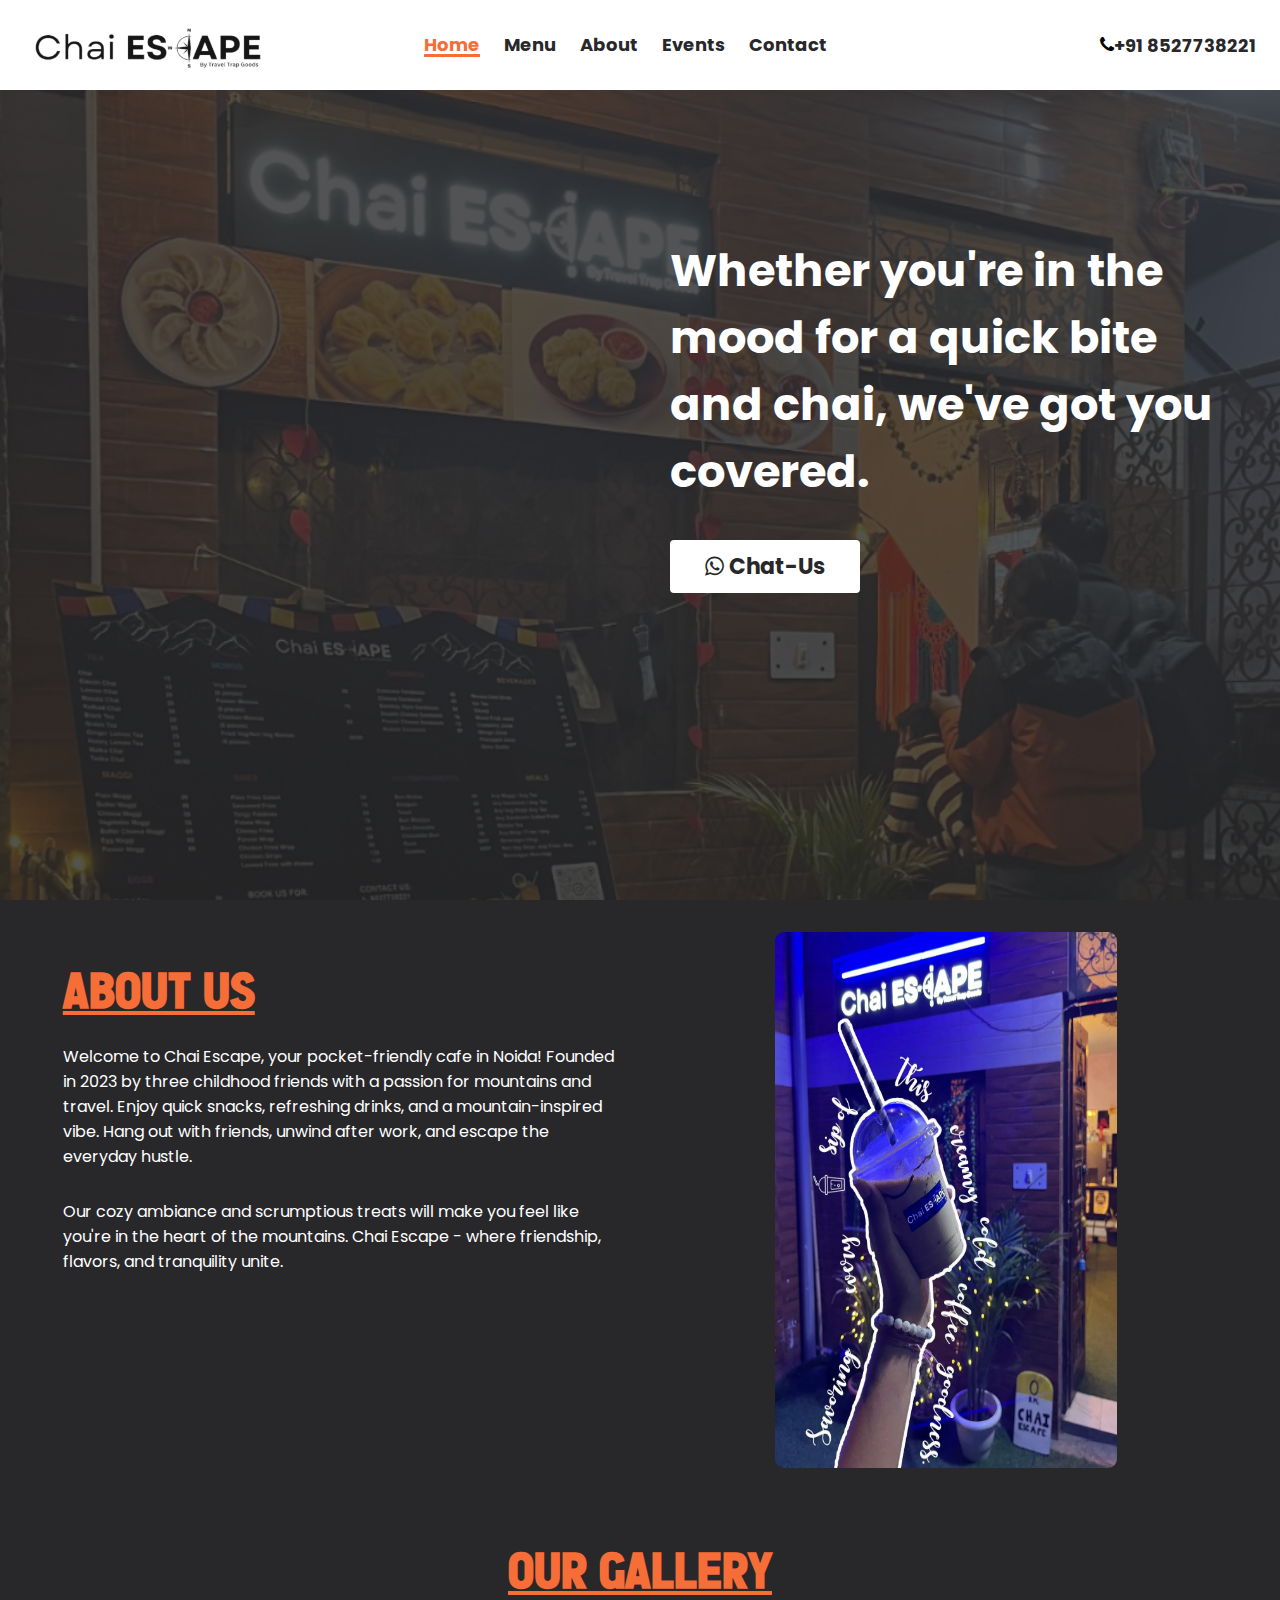
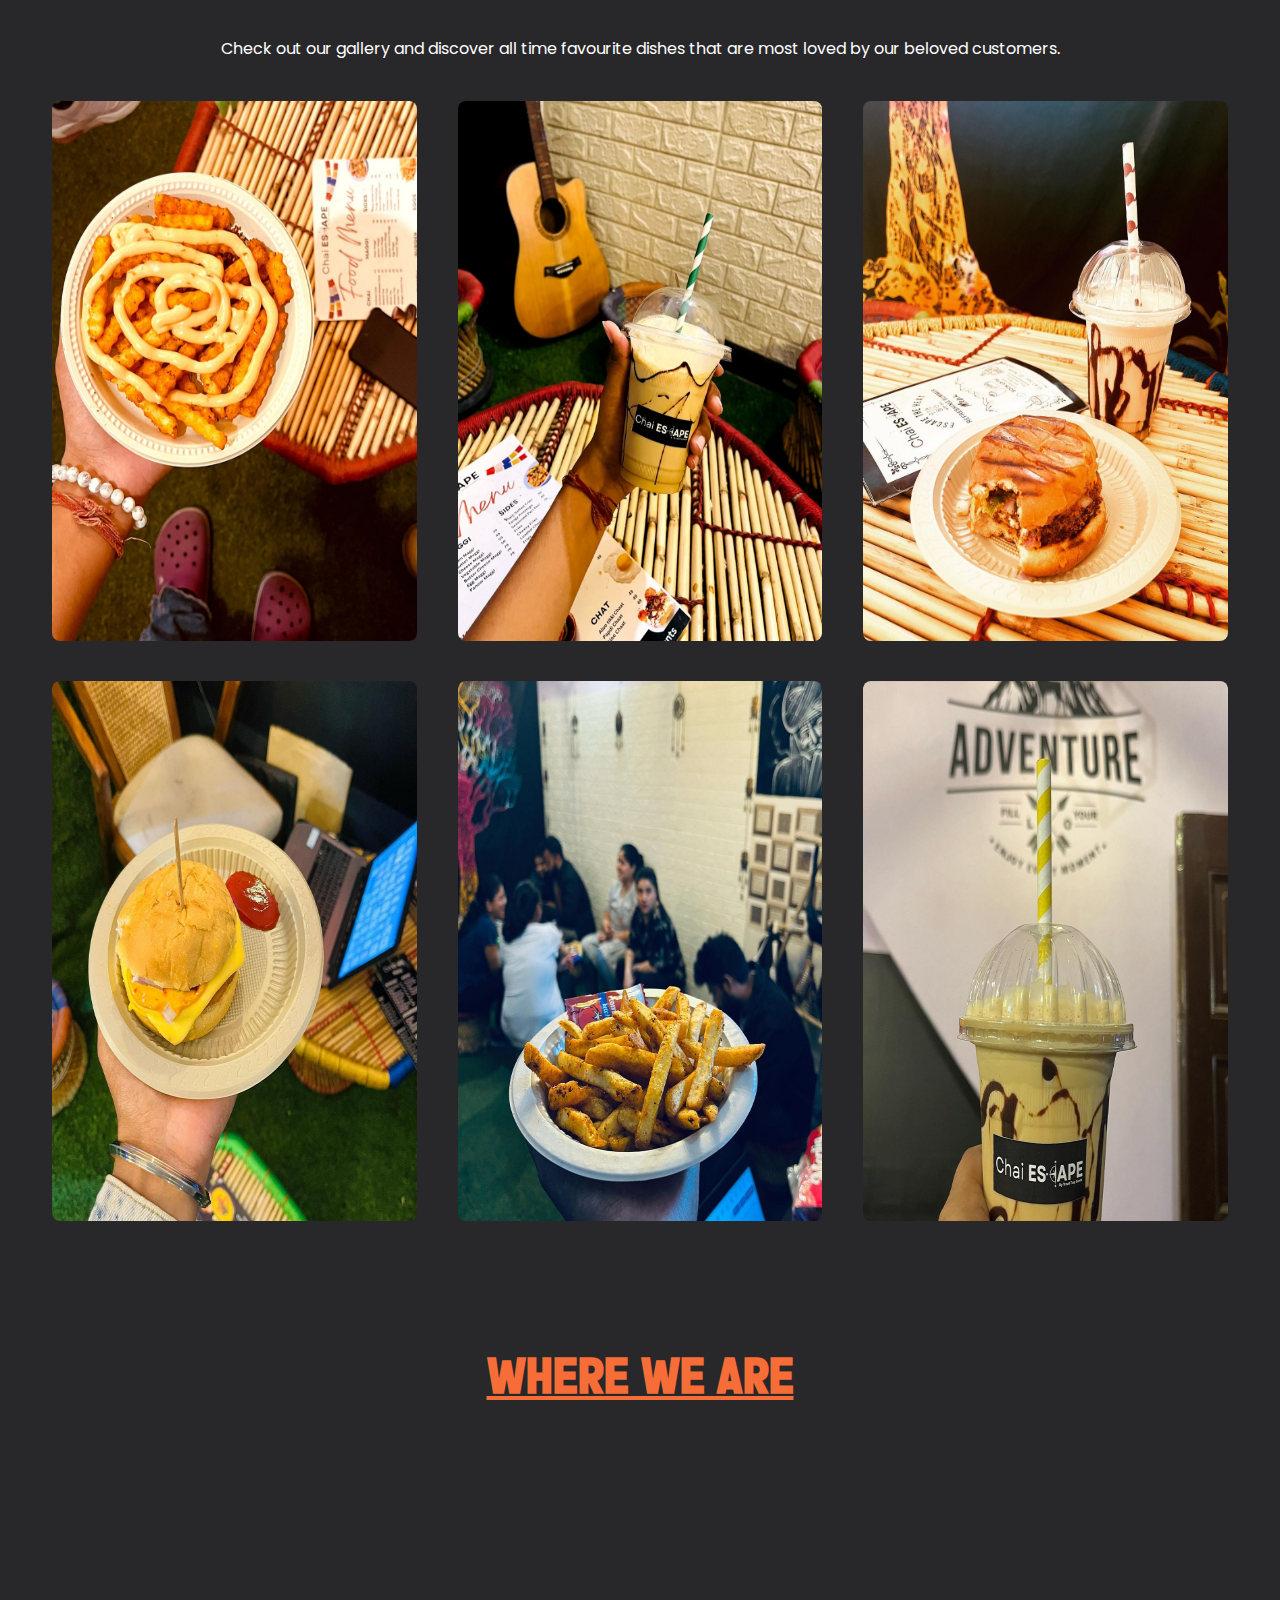
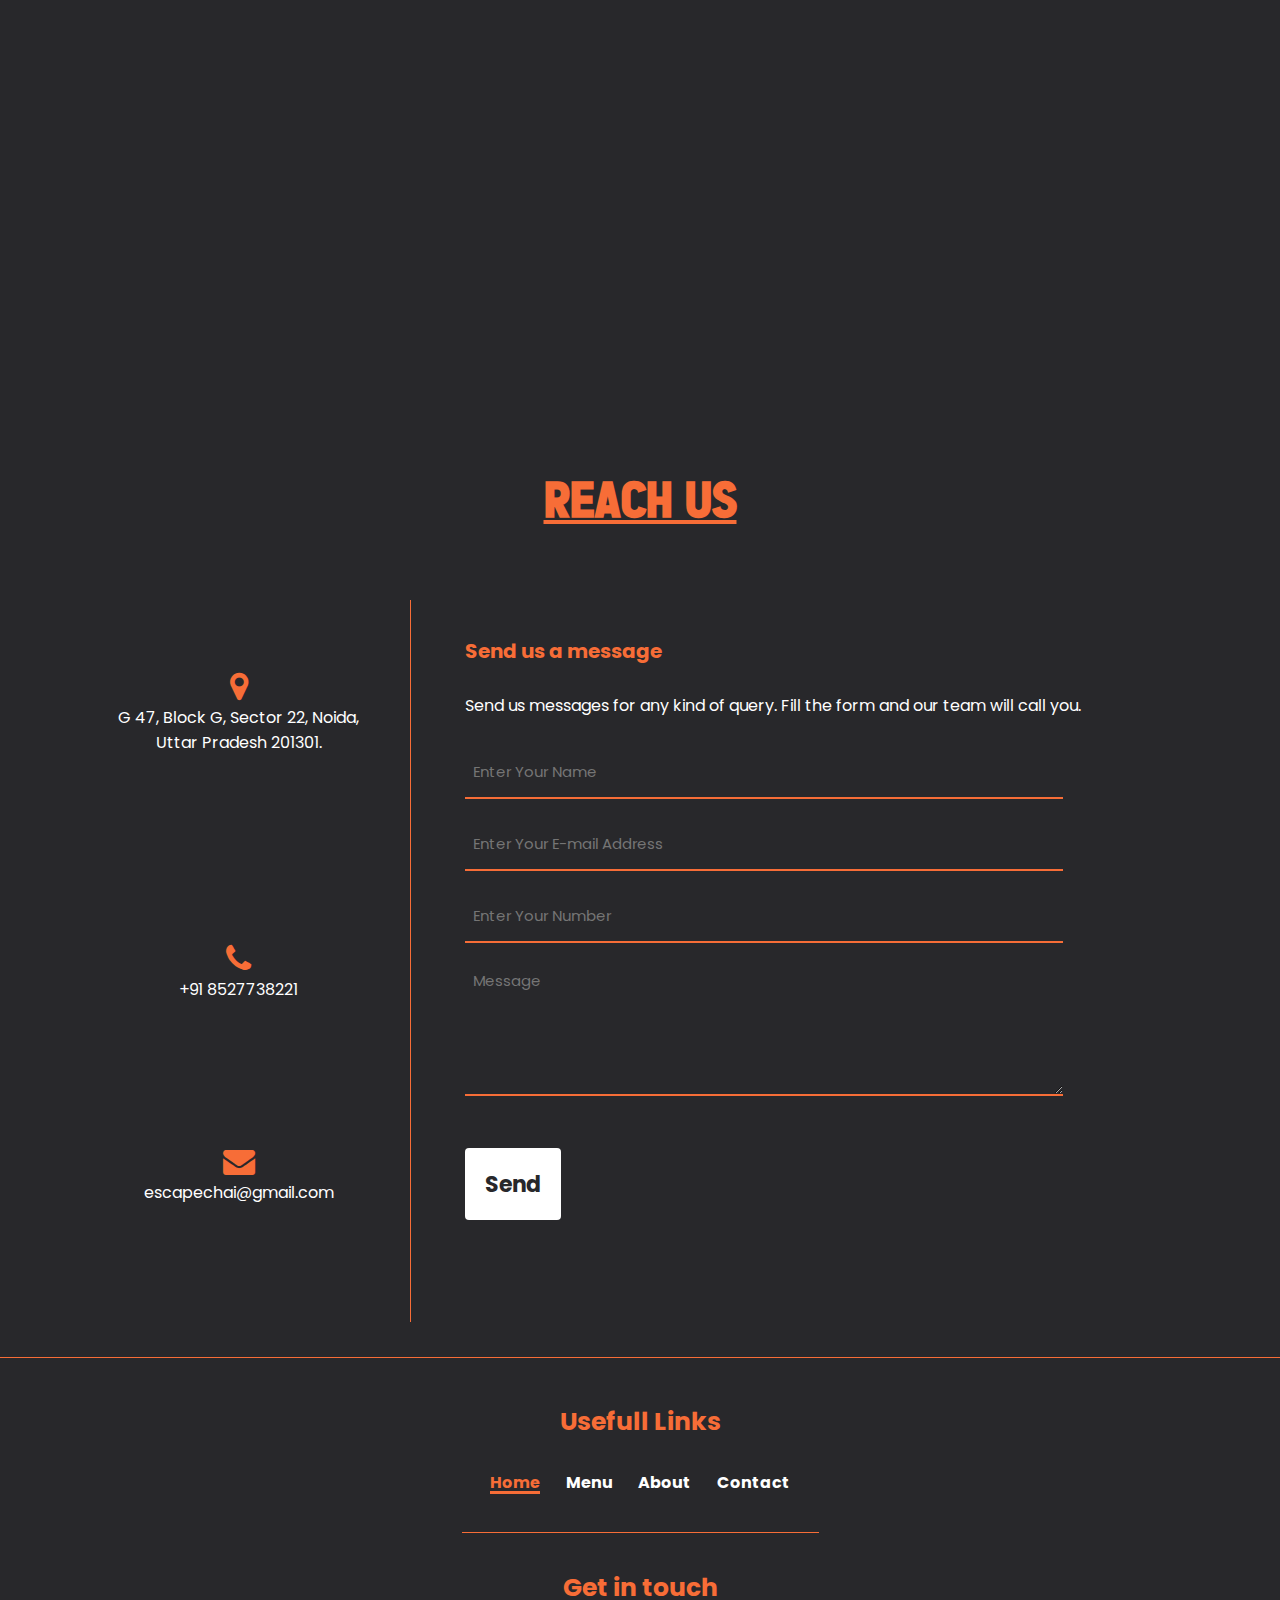
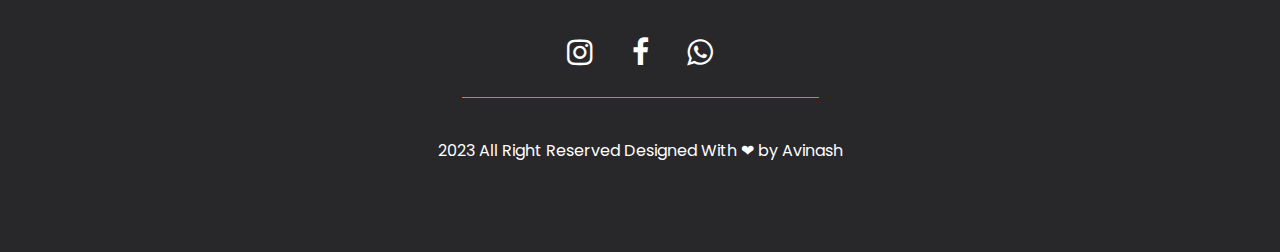
<file: index.html>
<!DOCTYPE html>
<html lang="en">

<head>
    <meta charset="UTF-8">
    <meta name="viewport" content="width=device-width, initial-scale=1.0">
    <title>Chai Escape</title>
    <!-- custom css -->
    <link rel="stylesheet" href="/assets/style.css">

    <!-- google fonts -->
    <link rel="preconnect" href="https://fonts.googleapis.com">
    <link rel="preconnect" href="https://fonts.gstatic.com" crossorigin>
    <link href="https://fonts.googleapis.com/css2?family=Poppins:wght@300&display=swap" rel="stylesheet">

    <!-- Font Awesome CDN -->
    <link rel="stylesheet" href="https://cdnjs.cloudflare.com/ajax/libs/font-awesome/4.7.0/css/font-awesome.min.css">

    <!-- bootstrap CDN -->
    <link rel="stylesheet" href="https://stackpath.bootstrapcdn.com/font-awesome/4.7.0/css/font-awesome.min.css">

</head>

<body>
    <!-- header -->
    <header>
        <nav>
            <input type="checkbox" name="" id="nav-btn">
            <div class="logo"><a href="#"><img src="/assets/images/logo.png" alt=""></a></div>

            <div id="topNav" class="navlinks">
                <ul>
                    <li><a href="index.html" id="active">Home</a></li>
                    <!-- <li><a href="franchise.html">Franchise</a></li> -->
                    <li><a href="/assets/pages/menu.html">Menu</a></li>
                    <li><a href="#about">About</a></li>
                    <li><a href="/assets/pages/events.html">Events</a></li>
                    <li><a href="#cnt">Contact</a></li>
                    <li id="nav-phn"><i class="fa fa-phone"></i><a href="tel:+918527738221">+91 8527738221</a></li>
                </ul>
            </div>

            <div class="phn">
                <i class="fa fa-phone"></i>
                <a href="tel:+918527738221">+91 8527738221</a>
            </div>

            <label for="nav-btn"><i id="icon" class="fa fa-bars"></i></label>

        </nav>

        <div class="hero-section">
            <div class="container">

                <h3>
                    Whether you're in the mood for a quick bite and chai, we've got you covered.
                </h3>


                <a href="http://wa.me/918527738221" class="wt" target="_blank"> <i class="fa fa-whatsapp"></i>
                    Chat-Us</a>


            </div>
        </div>

    </header>
    <!-- /header -->


    <!-- main -->
    <main>

        <!-- about-section -->
        <section id="about" class="about-section">


            <div class="about-left">
                <h1>
                    about us
                </h1>

                <p>Welcome to Chai Escape, your pocket-friendly cafe in Noida! Founded in 2023 by three childhood
                    friends with a passion for mountains and travel. Enjoy quick snacks, refreshing drinks, and a
                    mountain-inspired vibe. Hang out with friends, unwind after work, and escape the everyday hustle.
                </p>

                <p id="bottom-p">Our cozy ambiance and scrumptious treats will make you feel like you're in the heart of
                    the mountains. Chai Escape - where friendship, flavors, and tranquility unite. </p>

            </div>


            <div class="about-right">
                <div id="about-right-img">
                    <img src="/assets/images/about-img.jpg" alt="">
                </div>
            </div>


        </section>
        <!-- /about-section -->


        <!-- gallery section -->
        <section class="gallery-section">
            <h1>
                Our Gallery
            </h1>

            <div class="wrapper">
                <p>Check out our gallery and discover all time favourite dishes that are most loved by our beloved
                    customers.</p>

                <div class="row1 row">
                    <div class="row-img"><img src="/assets/images/gallery-1.jpg" alt=""></div>
                    <div class="row-img"><img src="/assets/images/gallery-2.jpg" alt=""></div>
                    <div class="row-img"><img src="/assets/images/gallery-3.jpg" alt=""></div>
                </div>

                <div class="row2 row">
                    <div class="row-img"><img src="/assets/images/gallery-4.jpg" alt=""></div>
                    <div class="row-img"><img src="/assets/images/gallery-5.jpg" alt=""></div>
                    <div class="row-img"><img src="/assets/images/gallery-6.jpg" alt=""></div>
                </div>
            </div>
        </section>
        <!-- /gallery section -->



        <!-- map section -->
        <section class="map-section">
            <h1>Where we are</h1>
            <iframe
                src="https://www.google.com/maps/embed?pb=!1m18!1m12!1m3!1d3503.0543667304937!2d77.34731177472145!3d28.5981457856428!2m3!1f0!2f0!3f0!3m2!1i1024!2i768!4f13.1!3m3!1m2!1s0x390ce599aac1f359%3A0xc69115711f7f0c10!2sChai%20Escape!5e0!3m2!1sen!2sin!4v1687758994745!5m2!1sen!2sin"
                style="border:0;" allowfullscreen="" loading="lazy"
                referrerpolicy="no-referrer-when-downgrade"></iframe>
        </section>
        <!-- /map section -->

        <!-- contact-section -->

        <section class="contact-section" id="cnt">


            <h1>Reach Us</h1>
            <div class="container">

                <div class="contact-left">
                    <div class="box">
                        <i class="fa fa-map-marker"></i> <br>
                        <p>G 47, Block G, Sector 22, Noida, Uttar Pradesh 201301.</p>

                    </div>

                    <div class="box">
                        <i class="fa fa-phone"></i> <br>
                        <p id="con-m">+91 8527738221</p>
                    </div>

                    <div class="box">
                        <i class="fa fa-envelope"></i> <br>
                        <p>escapechai@gmail.com</p>
                    </div>
                </div>
                <div id="contact" class="contact-right">
                    <h3>Send us a message</h3>
                    <p>Send us messages for any kind of query. Fill the form and our team will call you.</p>

                    <form >
                        <input type="text" placeholder="Enter Your Name" id="Name" class="clear-input">
                        <input type="email" placeholder="Enter Your E-mail Address" id="Email" class="clear-input">
                        <input type="number" placeholder="Enter Your Number" id="Number" class="clear-input">

                        <textarea name="" id="Message" placeholder="Message" class="clear-input"></textarea>

                        <div class="con-btn"><button class="wt" type="button" onclick="sendEmail()">Send</button></div>

                    </form>
                </div>

            </div>



        </section>

        <!-- /contact-section -->

    </main>
    <!-- /main -->

    <!-- footer -->
    <footer>
        <div class="footer-container">
            <h3>Usefull Links</h3>
            <div class="links">
                <ul>
                    <li><a href="#" id="active">Home</a></li>
                    <li><a href="/assets/pages/menu.html">Menu</a></li>
                    <!-- <li><a href="">Franchise</a></li> -->
                    <li><a href="#about">About</a></li>
                    <li><a href="#cnt">Contact</a></li>
                </ul>
            </div>

            <h3>Get in touch</h3>
            <div class="social-links">

                <ul>
                    <li><a href="https://instagram.com/chaiescape?igshid=MzRlODBiNWFlZA==" target="_blank"><i
                                class="fa fa-instagram"></i></a></li>
                    <li><a href="https://www.facebook.com/chaiescape?mibextid=ZbWKwL" target="_blank"><i class="fa fa-facebook"></i></a></li>
                    <li><a href="http://wa.me/918527738221" target="_blank"><i class="fa fa-whatsapp"></i></a></li>
                </ul>
            </div>


            <div class="copyright">
                <p>2023 All Right Reserved Designed With ❤ by Avinash</p>
            </div>

        </div>
        <div class="copyright">

        </div>
    </footer>
    <!-- /footer -->


    <script src="/assets/index.js"></script>

    <!-- script for email send -->
    <script src="https://smtpjs.com/v3/smtp.js"></script>
</body>

</html>
</file>
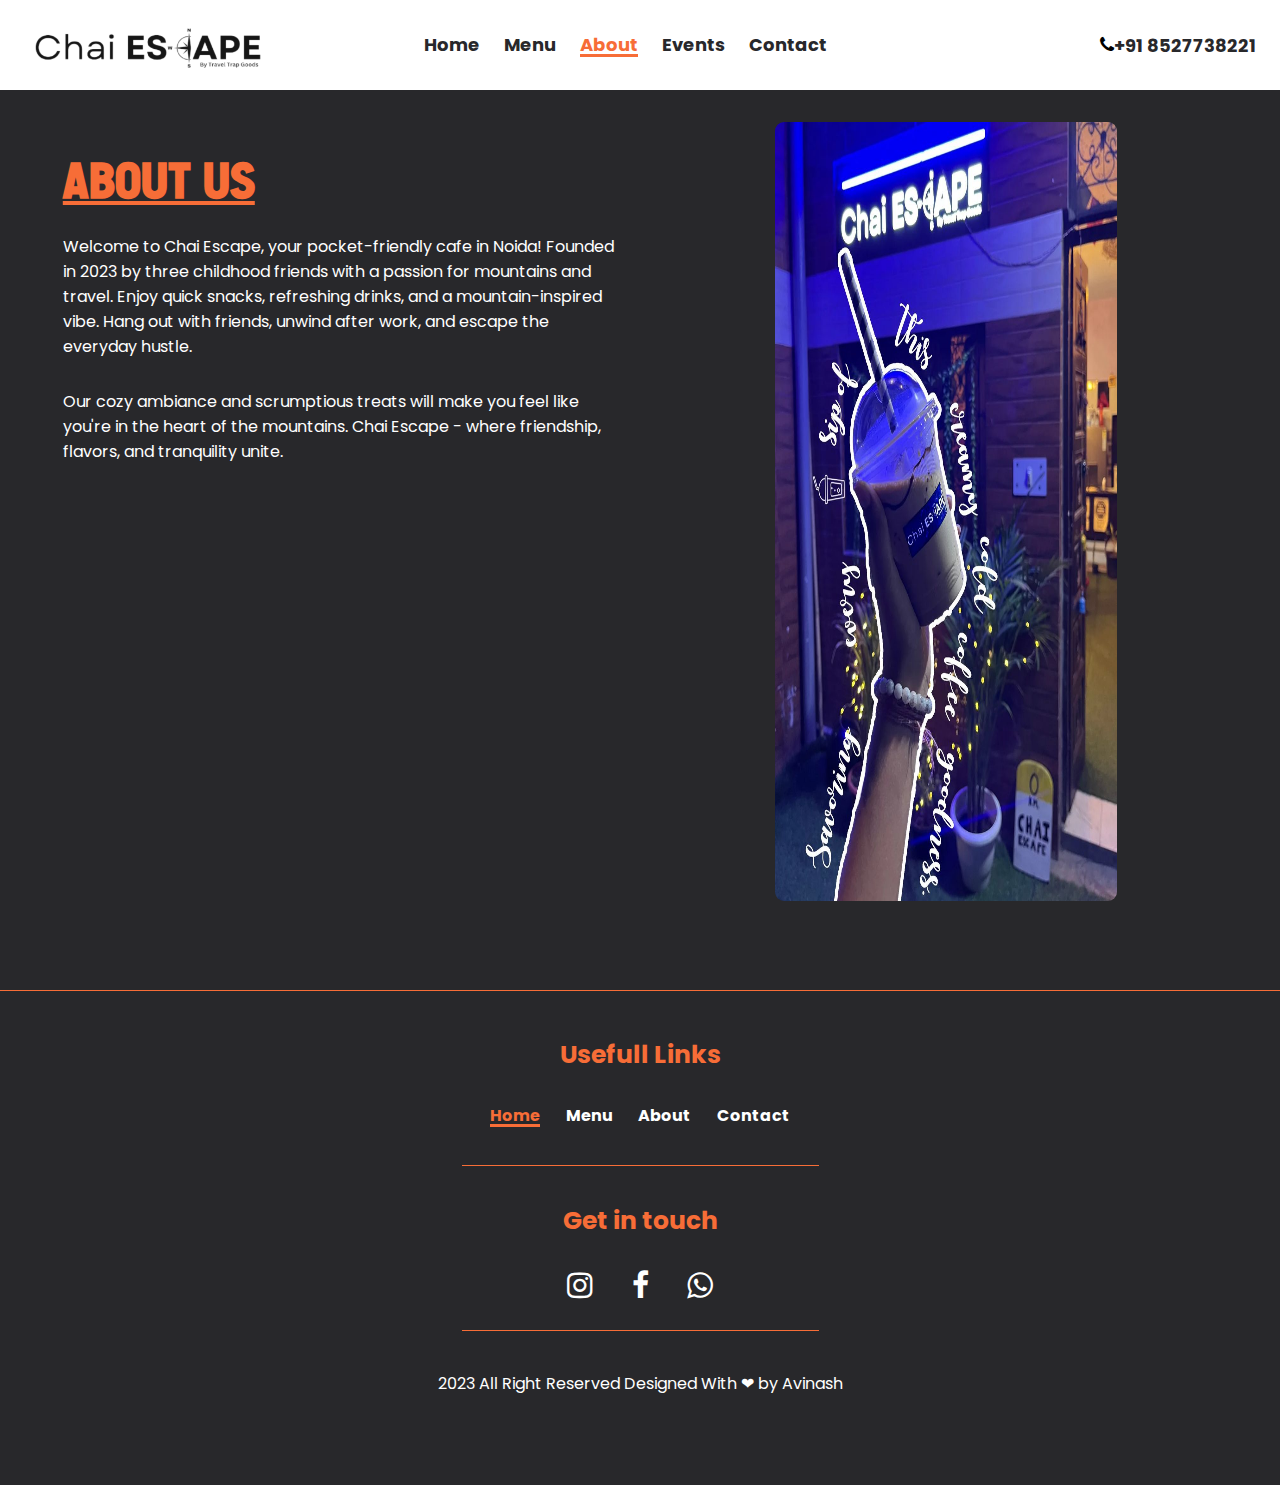
<file: assets/pages/about.html>
<!DOCTYPE html>
<html lang="en">

<head>
    <meta charset="UTF-8">
    <meta name="viewport" content="width=device-width, initial-scale=1.0">
    <title>About Us</title>

    <!-- custom css -->
    <link rel="stylesheet" href="/assets/style.css">

     <!-- google fonts -->
     <link rel="preconnect" href="https://fonts.googleapis.com">
     <link rel="preconnect" href="https://fonts.gstatic.com" crossorigin>
     <link href="https://fonts.googleapis.com/css2?family=Poppins:wght@300&display=swap" rel="stylesheet">
 
     <!-- Font Awesome CDN -->
     <link rel="stylesheet" href="https://cdnjs.cloudflare.com/ajax/libs/font-awesome/4.7.0/css/font-awesome.min.css">
</head>

<body>
    <!-- nav -->
    <nav>
        <input type="checkbox" name="" id="nav-btn">
        <div class="logo"><a href="#"><img src="/assets/images/logo.png" alt=""></a></div>

        <div id="topNav" class="navlinks">
            <ul>
                <li><a href="/index.html">Home</a></li>
                <li><a href="menu.html" >Menu</a></li>
                <!-- <li><a href="franchise.html">Franchise</a></li> -->
                <li><a href="about.html" id="active">About</a></li>
                <li><a href="events.html">Events</a></li>
                <li><a href="contact.html">Contact</a></li>
                <li id="nav-phn"><i class="fa fa-phone"></i><a href="tel:+918527738221">+91 8527738221</a></li>
            </ul>
        </div>

        <div class="phn">
            <i class="fa fa-phone"></i>
            <a href="tel:+918527738221">+91 8527738221</a>
        </div>

        <label for="nav-btn"><i id="icon" class="fa fa-bars"></i></label>

    </nav>
    <!-- /nav -->

    <main >
                <!-- about-section -->
                <section class="about-section" id="abt-section">


                    <div class="about-left">
                        <h1>
                            about us
                        </h1>
        
                        <p  >Welcome to Chai Escape, your pocket-friendly cafe in Noida! Founded in 2023 by three childhood
                            friends with a passion for mountains and travel. Enjoy quick snacks, refreshing drinks, and a
                            mountain-inspired vibe. Hang out with friends, unwind after work, and escape the everyday hustle.
                        </p>
        
                        <p id="bottom-p">Our cozy ambiance and scrumptious treats will make you feel like you're in the heart of
                            the mountains. Chai Escape - where friendship, flavors, and tranquility unite. </p>
        
                    </div>
        
        
                    <div class="about-right">
                        <div id="about-right-img">
                            <img src="/assets/images/about-img.jpg" alt="">
                        </div>
                    </div>
        
        
                </section>
                <!-- /about-section -->
    </main>


    <!-- footer -->
    <footer>
        <div class="footer-container">
            <h3>Usefull Links</h3>
            <div class="links">
                <ul>
                    <li><a href="/index.html" id="active">Home</a></li>
                    <li><a href="menu.html">Menu</a></li>
                    <!-- <li><a href="">Franchise</a></li> -->
                    <li><a href="about.html">About</a></li>
                    <li><a href="contact.html">Contact</a></li>
                </ul>
            </div>

            <h3>Get in touch</h3>
            <div class="social-links">

                <ul>
                    <li><a href="https://instagram.com/chaiescape?igshid=MzRlODBiNWFlZA==" target="_blank"><i class="fa fa-instagram"></i></a></li>
                    <li><a href="https://www.facebook.com/chaiescape?mibextid=ZbWKwL" target="_blank"><i class="fa fa-facebook"></i></a></li>
                    <li><a href="http://wa.me/918527738221" target="_blank"><i class="fa fa-whatsapp"></i></a></li>
                </ul>
            </div>


            <div class="copyright">
                <p>2023 All Right Reserved Designed With ❤ by Avinash</p>
            </div>

        </div>
        <div class="copyright">

        </div>
    </footer>
    <!-- /footer -->
</body>

</html>
</file>
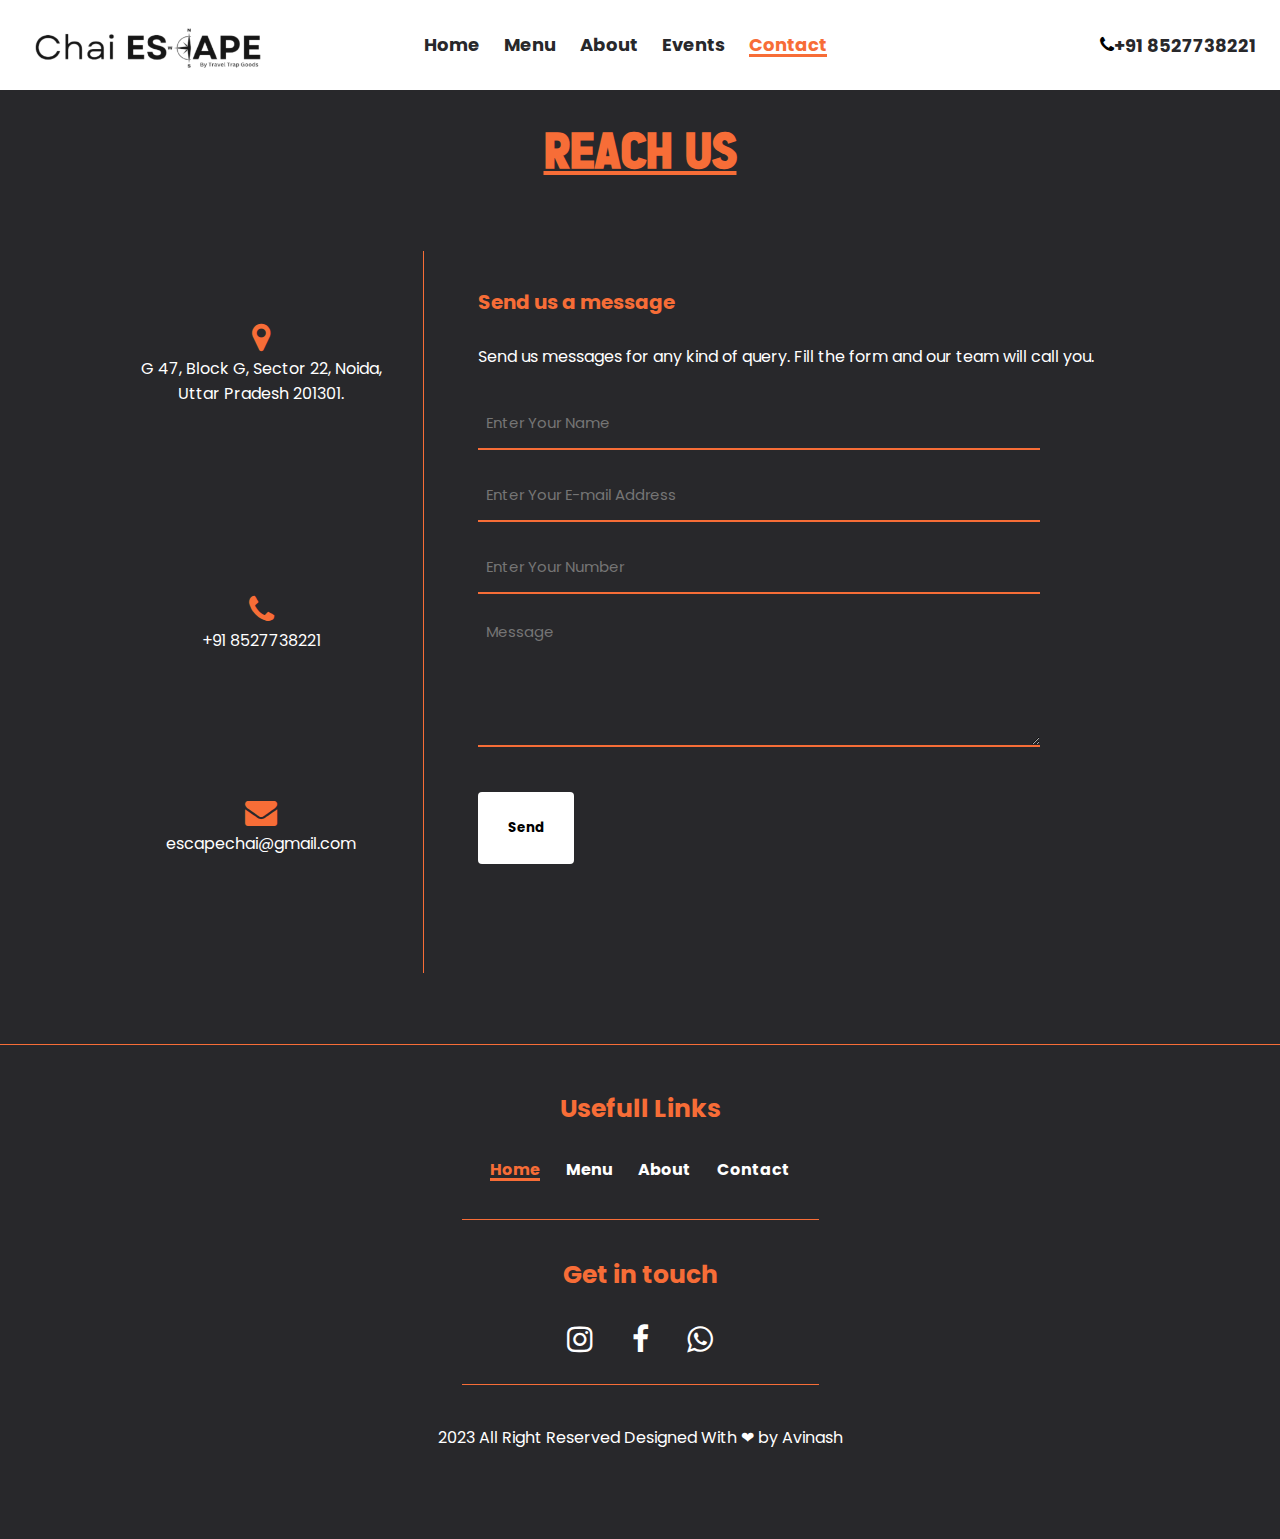
<file: assets/pages/contact.html>
<!DOCTYPE html>
<html lang="en">
    <head>
        <meta charset="UTF-8">
        <meta name="viewport" content="width=device-width, initial-scale=1.0">
        <title>Chai Escape</title>
        <!-- custom css -->
        <link rel="stylesheet" href="/assets/style.css">
    
        <!-- google fonts -->
        <link rel="preconnect" href="https://fonts.googleapis.com">
        <link rel="preconnect" href="https://fonts.gstatic.com" crossorigin>
        <link href="https://fonts.googleapis.com/css2?family=Poppins:wght@300&display=swap" rel="stylesheet">
    
        <!-- Font Awesome CDN -->
        <link rel="stylesheet" href="https://cdnjs.cloudflare.com/ajax/libs/font-awesome/4.7.0/css/font-awesome.min.css">
    
        <!-- bootstrap CDN -->
        <link rel="stylesheet" href="https://stackpath.bootstrapcdn.com/font-awesome/4.7.0/css/font-awesome.min.css">
    
    </head>
<body>
    
    <!-- nav -->
    <nav>
        <input type="checkbox" name="" id="nav-btn">
        <div class="logo"><a href="#"><img src="/assets/images/logo.png" alt=""></a></div>
        
        <div id="topNav" class="navlinks">
            <ul>
                <li><a href="/index.html">Home</a></li>
                <li><a href="" >Menu</a></li>
                <!-- <li><a href="franchise.html">Franchise</a></li> -->
                <li><a href="about.html">About</a></li>
                <li><a href="events.html">Events</a></li>
                <li><a href="contact.html" id="active">Contact</a></li>
                <li id="nav-phn"><i class="fa fa-phone"></i><a href="tel:+918527738221">+91 8527738221</a></li>
            </ul>
        </div>

        <div class="phn">
            <i class="fa fa-phone"></i>
            <a href="tel:+918527738221">+91 8527738221</a>
        </div>
        
        <label for="nav-btn"><i id="icon" class="fa fa-bars"></i></label>
        
    </nav>
    <!-- /nav -->
    
    <main id="con-main">
                <!-- contact-section -->

                <section class="contact-section" id="cnt">


                    <h1>Reach Us</h1>
                    <div class="container">
                                     
                        <div class="contact-left">
                            <div class="box">
                                <i class="fa fa-map-marker"></i> <br>
                                <p>G 47, Block G, Sector 22, Noida, Uttar Pradesh 201301.</p>
        
                            </div>
        
                            <div class="box">
                                <i class="fa fa-phone"></i> <br>
                                <p id="con-m">+91 8527738221</p>
                            </div>
        
                            <div class="box">
                                <i class="fa fa-envelope"></i> <br>
                                <p>escapechai@gmail.com</p>
                            </div>
                        </div>
                        <div class="contact-right">
                            <h3>Send us a message</h3>
                            <p>Send us messages for any kind of query. Fill the form and our team will call you.</p><input type="text" placeholder="Enter Your Name">
                            <input type="text" placeholder="Enter Your E-mail Address">
                            <input type="text" placeholder="Enter Your Number">
        
                            <textarea name="" id="" placeholder="Message"></textarea>
        
                            <button>Send</button>
                        </div>
        
                    </div>
        
        
        
                </section>
        
                <!-- /contact-section -->        
        
    </main>



        <!-- footer -->
        <footer>
            <div class="footer-container">
                <h3>Usefull Links</h3>
                <div class="links">
                    <ul>
                        <li><a href="/index.html" id="active">Home</a></li>
                        <li><a href="menu.html">Menu</a></li>
                        <!-- <li><a href="">Franchise</a></li> -->
                        <li><a href="about.html">About</a></li>
                        <li><a href="contact.html">Contact</a></li>
                    </ul>
                </div>
    
                <h3>Get in touch</h3>
                <div class="social-links">
                    
                    <ul>
                        <li><a href="https://instagram.com/chaiescape?igshid=MzRlODBiNWFlZA==" target="_blank"><i class="fa fa-instagram"></i></a></li>
                        <li><a href="https://www.facebook.com/chaiescape?mibextid=ZbWKwL" target="_blank"><i class="fa fa-facebook"></i></a></li>
                        <li><a href="http://wa.me/918527738221" target="_blank"><i class="fa fa-whatsapp"></i></a></li>
                    </ul>
                </div>
    
    
                <div class="copyright">
                    <p>2023 All Right Reserved Designed With ❤ by Avinash</p>
                </div>
    
            </div>
            <div class="copyright">
    
            </div>
        </footer>
        <!-- /footer -->
</body>
</html>
</file>
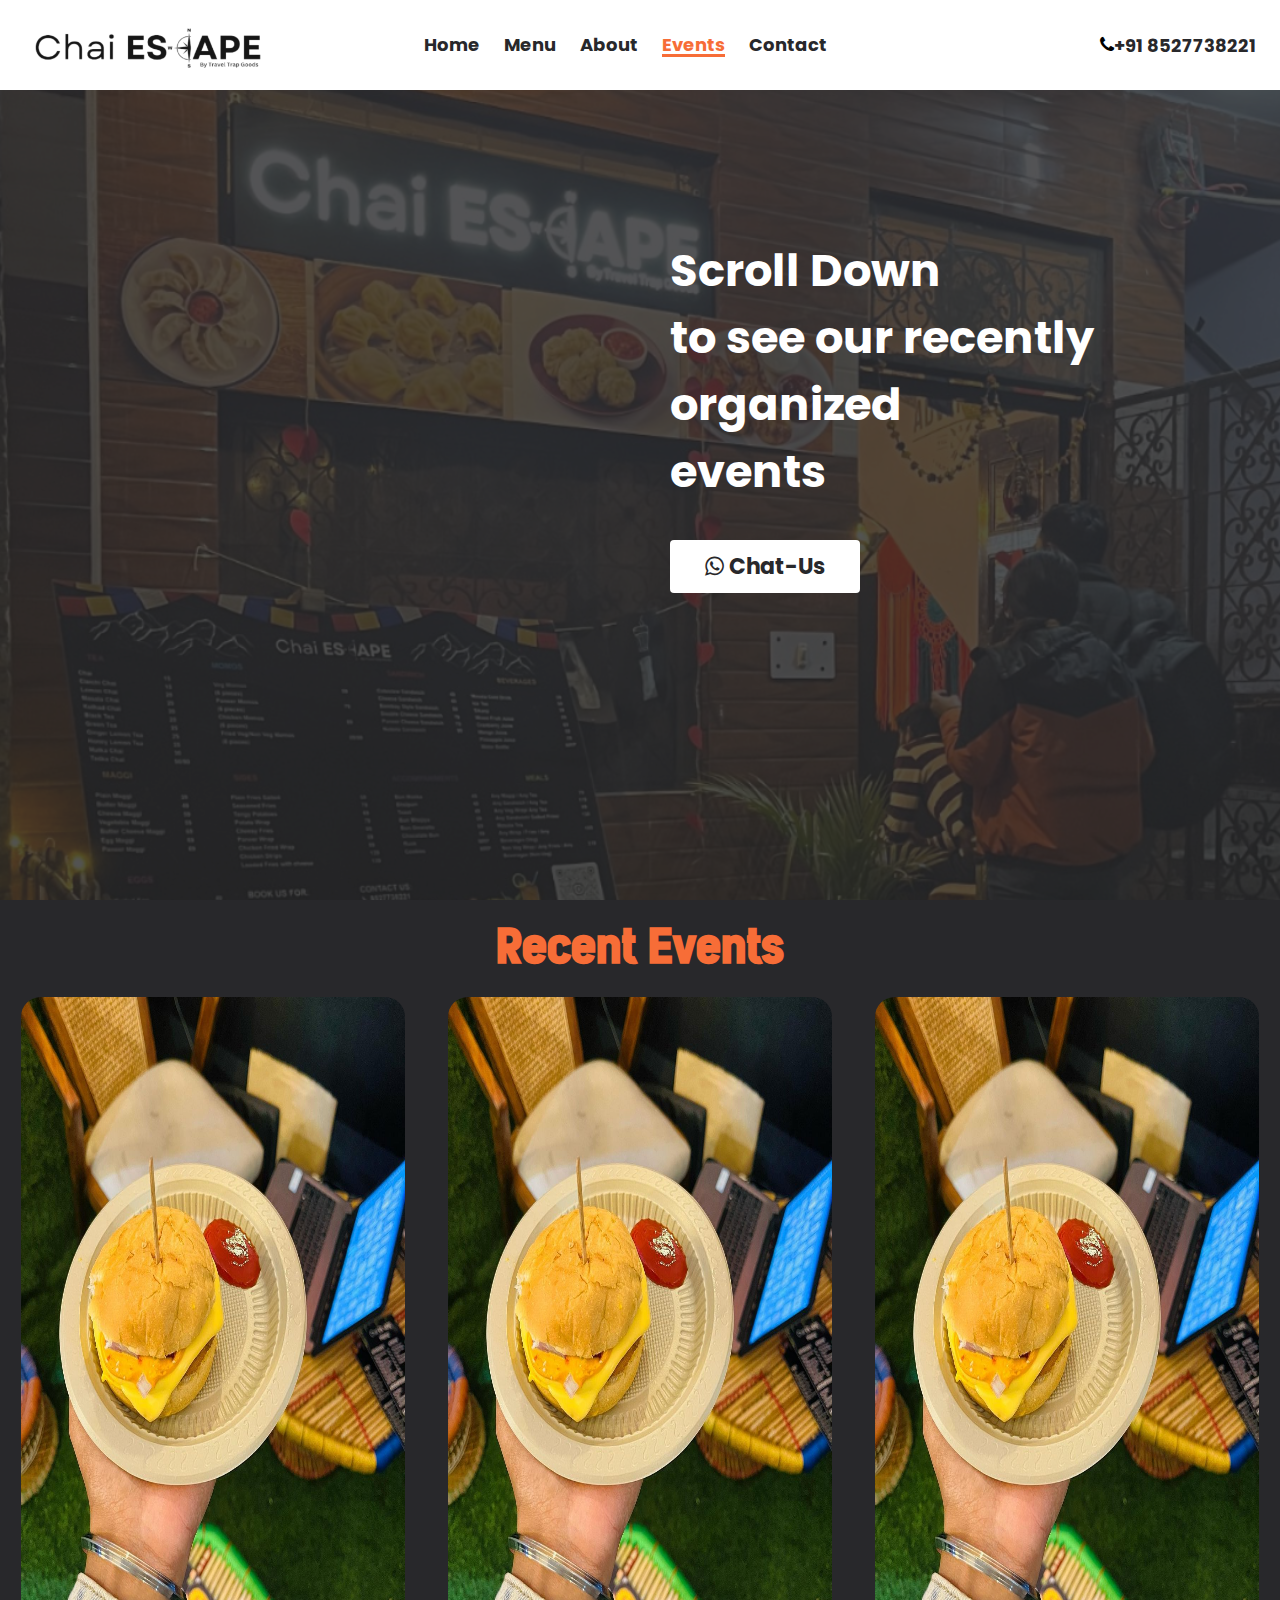
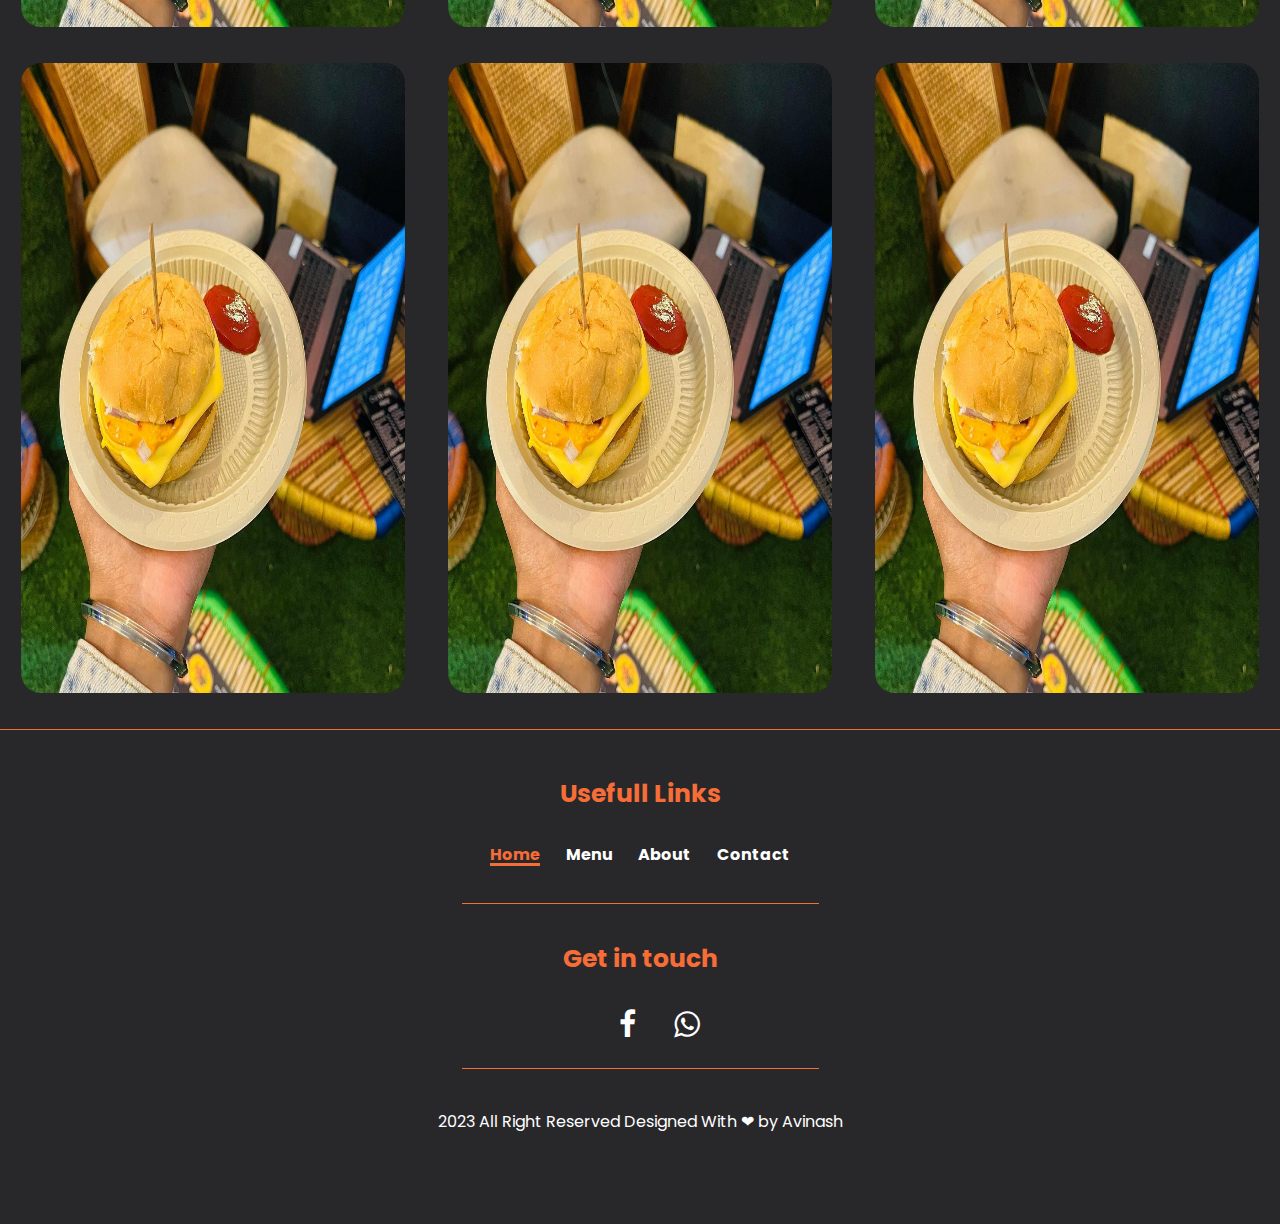
<file: assets/pages/events.html>
<!DOCTYPE html>
<html lang="en">
<head>
    <meta charset="UTF-8">
    <meta name="viewport" content="width=device-width, initial-scale=1.0">
    <title>Chai escape</title>

     <!-- custom css -->
     <link rel="stylesheet" href="/assets/style.css">

     <!-- google fonts -->
     <link rel="preconnect" href="https://fonts.googleapis.com">
     <link rel="preconnect" href="https://fonts.gstatic.com" crossorigin>
     <link href="https://fonts.googleapis.com/css2?family=Poppins:wght@300&display=swap" rel="stylesheet">
 
     <!-- Font Awesome CDN -->
     <link rel="stylesheet" href="https://cdnjs.cloudflare.com/ajax/libs/font-awesome/4.7.0/css/font-awesome.min.css">
 
     <!-- bootstrap CDN -->
     <link rel="stylesheet" href="https://stackpath.bootstrapcdn.com/font-awesome/4.7.0/css/font-awesome.min.css">
</head>
<body>
        <!-- header -->
        <header>
            <nav>
                <input type="checkbox" name="" id="nav-btn">
                <div class="logo"><a href="#"><img src="/assets/images/logo.png" alt=""></a></div>
    
                <div id="topNav" class="navlinks">
                    <ul>
                        <li><a href="/index.html" >Home</a></li>
                        <!-- <li><a href="franchise.html">Franchise</a></li> -->
                        <li><a href="menu.html">Menu</a></li>
                        <li><a href="about.html">About</a></li>
                        <li><a href="#" id="active">Events</a></li>
                        <li><a href="contact.html">Contact</a></li>
                        <li id="nav-phn"><i class="fa fa-phone"></i><a href="tel:+918527738221">+91 8527738221</a></li>
                    </ul>
                </div>
    
                <div class="phn">
                    <i class="fa fa-phone"></i>
                    <a href="tel:+918527738221">+91 8527738221</a>
                </div>
    
                <label for="nav-btn"><i id="icon" class="fa fa-bars"></i></label>
    
            </nav>
    
            <div class="hero-section">
                <div class="container">
    
                    <h3>
                        Scroll Down <br>to see our recently organized <br> events
                    </h3>
    
    
                    <a href="http://wa.me/918527738221" class="wt" target="_blank"> <i class="fa fa-whatsapp"></i>
                        Chat-Us</a>
    
    
                </div>
            </div>
    
        </header>
        <!-- /header -->

        <main>
            <h1 id="event-heading">Recent Events</h1>

            <div class="event-row">
                <div class="img-box"><img src="/assets/images/gallery-4.jpg" alt=""></div>
                <div class="img-box"><img src="/assets/images/gallery-4.jpg" alt=""></div>
                <div class="img-box"><img src="/assets/images/gallery-4.jpg" alt=""></div>
            </div>

            <div class="event-row">
                <div class="img-box"><img src="/assets/images/gallery-4.jpg" alt=""></div>
                <div class="img-box"><img src="/assets/images/gallery-4.jpg" alt=""></div>
                <div class="img-box"><img src="/assets/images/gallery-4.jpg" alt=""></div>
            </div>

        </main>



        <footer>
            <div class="footer-container">
                <h3>Usefull Links</h3>
                <div class="links">
                    <ul>
                        <li><a href="#" id="active">Home</a></li>
                        <li><a href="/assets/pages/menu.html">Menu</a></li>
                        <!-- <li><a href="">Franchise</a></li> -->
                        <li><a href="#about">About</a></li>
                        <li><a href="#cnt">Contact</a></li>
                    </ul>
                </div>
    
                <h3>Get in touch</h3>
                <div class="social-links">
    
                    <ul>
                        <li><a href="https://instagram.com/chaiescape?igshid=MzRlODBiNWFlZA==" target="_blank"><iclass="fa fa-instagram"></i></a></li>
                        <li><a href="https://www.facebook.com/chaiescape?mibextid=ZbWKwL" target="_blank"><i class="fa fa-facebook"></i></a></li>
                        <li><a href="http://wa.me/918527738221" target="_blank"><i class="fa fa-whatsapp"></i></a></li>
                    </ul>
                </div>
    
    
                <div class="copyright">
                    <p>2023 All Right Reserved Designed With ❤ by Avinash</p>
                </div>
    
            </div>
            <div class="copyright">
    
            </div>
        </footer>
</body>
</html>
</file>
<file: assets/style.css>
@font-face {
    font-family: diam;
    src: url(/assets/font/d_diam/dDiam.ttf);
}


* {
    margin: 0;
    padding: 0;
    box-sizing: border-box;
    font-family: 'poppins';


}

body,
html {
    height: 100%;
    width: 100%;
    background-color: var(--black);
    font-family: 'Poppins', sans-serif;
    scroll-behavior: smooth;
}


:root {
    --highlight-color: #f76d37;
    --white: #ffff;
    --black: #28282B;
}

.snt{
    width:7.5rem;
}


/* header */


header {
    height: 100vh;
    width: 100%;
}

/* nav */
#nav-btn {
    display: none;
}


nav {
    width: 100%;
    height: 10vh;
    padding: 20px;
    display: flex;
    justify-content: space-between;
    align-items: center;
    background-color: var(--white);
    position: relative;

}

nav .logo {
    width: 33%;
    height: 9vh;
    line-height: 9vh;
}

nav img {
    height: 9vh;
    width: 250px;
}

nav .navlinks {
    width: 33%;
    display: flex;
    justify-content: center;
    line-height: 9vh;
    transition: 0.5s ease;
    z-index: 99;

}

nav #nav-btn:checked~.navlinks {
    left: 0;
}


nav .navlinks ul {
    display: flex;
    list-style-type: none;
}

nav .navlinks li {
    padding-right: 24px;
}

nav a {
    text-decoration: none;
    font-family: 'Poppins', sans-serif;
    font-weight: bold;
    font-size: 18px;
    color: var(--black);
    position: relative
}



nav .navlinks ul li a::after {
    content: "";
    position: absolute;
    width: 0;
    height: 3px;
    background-color: var(--highlight-color);
    bottom: 0px;
    left: 0;

}


nav .navlinks ul li a:hover {
    color: var(--highlight-color);
    transition: 0.5s;

}


#nav-phn {
    display: none;
}

nav .navlinks ul li a:hover::after {
    width: 100%;
    transition: 0.7s;

}




.phn {
    width: 33%;
    display: flex;
    justify-content: end;
    line-height: 9vh;
}

.phn p {
    font-size: 16px;
    font-weight: bold;
    padding-left: 3px;
}

.phn i {
    font-size: 18px;
    display: flex;
    align-items: center;

}

nav #icon {
    font-size: 24px;
    color: var(--highlight-color);
    display: none;
}

#active {
    color: var(--highlight-color);
}


#active::after {
    width: 100%;
}


/* /nav */


.hero-section {
    height: 90vh;
    width: 100%;
    position: relative;
    display: flex;
    justify-content: end;



}

.hero-section::before {
    content: "";
    position: absolute;
    opacity: 0.2;
    background-image: url(/assets/images/hero-bg.png);
    background-attachment: fixed;
    background-size: cover;
    top: 0;
    bottom: 0;
    left: 0;
    right: 0;
}

.hero-section p {
    font-size: 20px;
    color: var(--white);
}

.container {
    height: 100%;
    width: 50%;
    z-index: 1;
    padding: 30px;

}

.container h3 {
    font-family: 'Poppins', sans-serif;
    font-size: 3.5vw;
    color: var(--white);
    margin-top: 13vh;
    margin-bottom: 5vh;
}

.wt{

    text-decoration: none;
    color: var(--black);
    border: 1px solid transparent;
    background-color: var(--white);
    font-size: 22px;
    font-weight: bold;
    font-family: 'poppins', sans-serif;
    padding: 10px 34px;
    border-radius: 4px;
    /* width: 8rem; */
    
}


.wt:hover {
    background-color: var(--highlight-color);
    transition: 0.7s;
    color: var(--white);
}

/* /header */


/* main */



/* about section */
.about-section {
    width: 100%;
    height: 70vh;
    display: flex;
    justify-content: space-around;
}

.about-left {
    height: 100%;
    width: 48%;
    /* border: 2px solid red; */
    padding: 70px 10px 10px 50px;
}

.about-left h1 {
    font-family: diam;
    font-size: 45px;
    font-weight: 900;
    margin-bottom: 25px;
    text-transform: uppercase;
    color: var(--highlight-color);
    text-decoration: underline;

}

.about-left p {
    margin-bottom: 30px;
    color: var(--white);

}

.about-left a {
    text-decoration: none;
    color: var(--black);
    border: 1px solid transparent;
    background-color: var(--white);
    font-size: 18px;
    font-weight: bold;
    font-family: 'poppins', sans-serif;
    padding: 10px 34px;
    border-radius: 4px;
    margin-top: 55px;

}

.about-left a:hover {
    background-color: var(--highlight-color);
    transition: 0.7s;
    color: var(--white);
}


.about-right {
    height: 100%;
    width: 48%;
    padding: 30px 0 0 120px;
    /* border: 2px solid red; */


}

.about-right #about-right-img {
    height: 90%;
    width: 70%;
    border: 1px solid transparent;
    border-radius: 5px;
    position: relative;
    overflow: hidden;


}

.about-right #about-right-img img {
    height: 100%;
    width: 100%;
    border: 1px solid transparent;
    border-radius: 10px;
    transition: all ease 0.7s;


}

.about-section:hover #about-right-img img {
    scale: 1.2;
}

/* /about section */

/* gallery section */




.gallery-section {
    height: 155vh;
    width: 100%;
    padding: 20px;
    margin-bottom: 30px;
}

.gallery-section h1 {
    font-size: 45px;
    text-align: center;
    font-family: diam;
    font-weight: 900;
    margin-bottom: 25px;
    text-transform: uppercase;
    color: var(--highlight-color);
    text-decoration: underline;
}

.gallery-section .wrapper {
    height: 100%;
    width: 100%;
    padding: 12px;
    display: flex;
    flex-direction: column;
    gap: 3%;
}

.gallery-section .wrapper p {
    text-align: center;
    color: var(--white);
}

.gallery-section .wrapper .row {
    height: 60vh;
    display: flex;
    justify-content: space-around;
    align-items: center;

}



.gallery-section .wrapper .row .row-img {
    height: 60vh;
    width: 30%;
    border-radius: 8px;
    overflow: hidden;
}

.gallery-section .wrapper .row .row-img img {
    height: 60vh;
    width: 100%;
    transition: 0.7s;
}

.gallery-section .wrapper .row img:hover {
    scale: 1.2;

}




/* /gallery section */


/* testemonials section */

section.reviews {
    height: 80vh;
    width: 100%;
    margin-bottom: 5vh;
    /* border:1px solid red; */
    display: flex;
    flex-direction: column;
}

section.reviews h1 {
    text-align: center;
    font-size: 45px;
    font-family: diam;
    font-weight: 900;
    margin-bottom: 3vh;
    text-transform: uppercase;
    color: var(--highlight-color);
    text-decoration: underline;
}

section.reviews .wrapper {
    height: 80%;
    width: 95%;
    /* border: 1px solid  red; */
    margin-left: auto;
    margin-right: auto;
    overflow: hidden;
    padding: 0 20px;
    display: flex;
    justify-content: space-around;
    align-items: center;
}

.wrapper .box {
    height: 90%;
    width: 32%;
    border: 1px solid var(--highlight-color);
    border-radius: 2%;
    overflow: hidden;
    display: flex;
    flex-direction: column;
    align-items: center;
    /* justify-content: space-around; */
    text-align: center;
    padding: 2vh;
}

.box img {
    height: 100px;
    width: 100px;
    border: 3px solid var(--highlight-color);
    border-radius: 50%;
    margin-bottom: 2vh;
    margin-top: 2vh;
    padding: 4px;
}

.box h3 {
    margin-bottom: 2vh;
    color: var(--white);
}

.box p {
    margin-bottom: 5vh;
    color: var(--white);
}

.box .star {
    margin-bottom: 3vh;
    color: var(--white);
}

.box a {
    text-decoration: none;
    color: var(--black);
    border: 1px solid transparent;
    background-color: var(--white);
    font-size: 12px;
    font-weight: bold;
    font-family: 'poppins', sans-serif;
    padding: 10px 28px;
    border-radius: 4px;
}

.box a:hover {
    background-color: var(--highlight-color);
    color: var(--white);
    transition: 0.7s ease;
}





/* /testemonials section */

/* map-section */

.map-section {
    height: 80vh;
    width: 100%;

}

.map-section h1 {
    font-size: 45px;
    text-align: center;
    font-weight: 900;
    font-family: diam;
    margin-bottom: 25px;
    text-transform: uppercase;
    color: var(--highlight-color);
    text-decoration: underline;
}


.map-section iframe {
    width: 100%;
    height: 60vh;
}

/* /map-section */


/* contact-section */

.contact-section {
    height: 90vh;
    width: 100%;
    padding: 0%;
    padding: 4px;
    /* border: 1px solid pink; */
    /* overflow: hidden; */
    margin-bottom: 8vh;
    /* border-bottom: 1.5px solid var(--highlight-color); */
}

.contact-section h1 {
    font-size: 45px;
    text-align: center;
    font-weight: 900;
    margin-bottom: 8vh;
    font-family: diam;
    text-transform: uppercase;
    color: var(--highlight-color);
    text-decoration: underline;
}

.contact-section .container {
    height: 90%;
    width: 90%;
    /* border: 1px solid red; */
    padding: 0;
    justify-content: space-around;
    margin: auto;
    display: flex;

}

.contact-section .container .contact-left {
    width: 30%;
    height: 100%;
    /* border: 1px solid red; */
    display: flex;
    justify-content: space-around;
    text-align: center;
    align-items: center;
    flex-direction: column;
    border-right: 1.5px solid var(--highlight-color);
}

.contact-section .contact-left .box {
    width: 80%;
    color: var(--white);
}

.contact-section .contact-left .box i {
    font-size: 2.5vw;
    color: var(--highlight-color);
}

.contact-section .container .contact-right {
    width: 70%;
    height: 100%;
    /* border: 1px solid green; */
    padding: 0;
    display: flex;
    justify-content: start;
    flex-direction: column;
    padding-left: 6vh;

}

.contact-section .container .contact-right form{
    height: 100%;
    width: 100%;
}


.contact-section .container .contact-right h3 {
    font-size: 20px;
    color: var(--highlight-color);
    margin: 4vh 0 3vh 0;
}

.contact-section .container .contact-right p {
    margin-bottom: 3vh;
    color: var(--white);
    font-family: 'poppins';
}

#con-m{
    margin-bottom: 2px;
}


.contact-section .container .contact-right input {
    height: 6vh;
    width: 80%;
    margin-bottom: 2vh;
    padding: 8px;
    color: var(--white);
    font-size: 15px;
    border: none;
    background-color: transparent;
    border-bottom: 2px solid var(--highlight-color);
    outline: none;
    font-family: 'poppins';
}

.contact-section .container .contact-right textarea {
    padding: 8px;
    font-size: 15px;
    height: 15vh;
    width: 80%;
    margin-bottom: 5vh;
    border: none;
    background-color: transparent;
    border-bottom: 2px solid var(--highlight-color);
    outline: none;
    font-family: 'poppins';
    color: var(--white);
}


.contact-section .container .contact-right button {
    width: 6rem;
    height: 8vh;
    padding: 6px 12px;
    border-radius: 4px;
    outline: none;
    border: 1px solid transparent;
    background-color: var(--white);
    font-weight: bold;
    font-family: 'poppins';
}


.contact-section .container .contact-right button:hover {
    background-color: var(--highlight-color);
    transition: 0.7s;
    color: var(--white);
    cursor: pointer;
}








/* /contact-section */

/* footer */
footer {
    height: 55vh;
    /* border: 1px solid red; */
    padding: 25px;
    border-top: 1px solid var(--highlight-color);
}

footer .footer-container {
    padding: 0;
    height: 90%;
    width: 100%;
    display: flex;
    /* justify-content: space-around; */
    flex-direction: column;
    align-items: center;

}

footer .footer-container {
    /* border: 1px solid red; */
    padding: 20px;
}

footer .footer-container .links {
    /* border: 1px solid red; */
    height: 10vh;
    padding: 22px;
    width: 30%;
    margin-bottom: 4vh;
    border-bottom: 1.5px solid var(--highlight-color);
}

footer .footer-container .links ul {
    display: flex;
    list-style: none;
    gap: 2vw;
    align-items: center;
    justify-content: center;
}

footer .footer-container .links ul li a {
    color: var(--white);
    text-decoration: none;
    font-weight: bold;
    position: relative;
}

footer .footer-container .links ul li a::after {
    content: "";
    position: absolute;
    width: 0;
    height: 3px;
    background-color: var(--highlight-color);
    bottom: 0px;
    left: 0;

}

footer .footer-container .links ul li a:hover {
    color: var(--highlight-color);
    transition: 0.5s;

}

footer .footer-container .links ul li a:hover::after {
    width: 100%;
    transition: 0.7s;

}


footer .social-links {
    /* border: 1px solid red; */
    height: 10vh;
    width: 30%;
    padding: 1.8vh;
    margin-bottom: 40px;
    border-bottom: 1px solid var(--highlight-color);
}

footer .social-links ul {
    display: flex;
    align-items: center;
    justify-content: center;
    gap: 3vw;
    list-style-type: none;
}

footer .social-links a {
    font-size: 30px;
    color: var(--white);
}

footer .social-links a:hover {
    color: var(--highlight-color);
    transition: 0.7s all ease;
}

footer h3 {
    font-size: 25px;
    color: var(--highlight-color);
    margin-bottom: 0.8vh;
}

footer p {
    color: var(--white);
}

/* .copyright{
    width: 100%;
} */

/* /footer */











/* /main */



/* menu page */

#head {
    height: 10vh;
}

section.menu {
    height: 95vh;
    width: 100%;
    display: flex;
    justify-content: center;
    align-items: center;
}


section.menu .container {
    height: 100%;
    width: 100%;
    display: flex;
    justify-content: space-around;
}




section.menu .container .left {
    width: 48%;
    height: 99%;
    overflow: hidden;

}

section.menu .container .right {
    width: 48%;
    overflow: hidden;
    height: 99%;


}


section.menu .container img {
    width: 100%;
    height: 100%;
    border-radius: 5px;
}


/* /menu page */


/* franchise */

#fran-header {
    height: 100vh;
}

.fran-hero {
    display: flex;
    height: 90%;
    width: 100%;
    align-items: center;
    justify-content: space-around;
    color: var(--white);
    padding: 10vh;
}

.fran-hero .left {
    /* border: 2px solid red; */
    width: 50%;
    height: 70%;
    display: flex;
    flex-direction: column;
    justify-content: center;
    align-items: start;
}

.fran-hero .left h1 {
    font-size: 40px;
    font-weight: 900;
    font-family: diam;
    color: var(--highlight-color);
    text-decoration: underline;
    margin-bottom: 3vh;
}



.fran-hero .right {
    /* border: 2px solid red; */
    width: 30%;
    height: 70%;
    display: flex;
    align-items: center;

}

.fran-hero .right img {
    height: 100%;
    width: 100%;
    border-radius: 1%;
}


/* adv section */


section.adv {
    height: 90vh;
    /* border: 1px solid red; */
    display: flex;
    flex-direction: column;
    color: var(--white);
    align-items: center;
    padding: 4vh;
    /* justify-content: center; */
}

section.adv h1 {
    text-transform: uppercase;
    font-size: 4vw;
    margin-bottom: 2vh;
}

section.adv span {
    font-size: 3vw;
    font-family: diam;
    text-decoration: underline;
    color: var(--highlight-color);
    margin-bottom: 4vh;

}

section.adv .fran-text {
    width: 85%;
    /* margin-left: 15vw; */
}

section.adv p {
    /* text-align: center; */
    margin-bottom: 4vh;
    font-size: 18px;

}


/* /adv section */

/* fran-information */
section.fran-information {
    height: 80vh;
    width: 100%;
    padding: 3vh 6vh;

}

section.fran-information .wrapper {
    height: 100%;
    width: 100%;
    display: flex;
    justify-content: space-around;
}

section.fran-information .left {
    height: 100%;
    width: 45%;
    /* border: 1px solid red; */
    padding: 2vh;
}

section.fran-information .left h2 {
    color: var(--highlight-color);
    margin-bottom: 5vh;
}

section.fran-information .left #block {
    display: block;
    font-size: 2.5vh;
    color: var(--highlight-color);
    margin-bottom: 0.9vh;
}

section.fran-information .left p {
    display: inline-block;
    color: var(--white);
    font-size: 2vh;
}

section.fran-information .right {
    height: 100%;
    width: 45%;
    border: 1px solid red;

}

/* /fran-information */

/* /franchise */

/* about page */

#abt-section {
    height: 100vh;
}

/* #abt-section .about-left{

} */


/* /about page */


/* contact page */

#con-main {
    padding: 4vh;
}

/* /contact page */






/* event pages */

#event-heading{
    text-align: center;

    color: var(--highlight-color);
    font-family: diam;
    font-size: 45px;
    margin-top: 25px;
    
}

.event-row{
    height: 70vh;
    width: 100%;
    margin: 2.5vh auto 4vh auto;
    display: flex;
    justify-content: space-around;
}

.event-row .img-box{
    height: 100%;
    width: 30%;

    border-radius: 20px;
    overflow: hidden;
}

.img-box img{
    height: 100%;
    width: 100%;

    transition: 1s;
}

.img-box img:hover{
    scale: 1.2;
}

/* event pages */












/* navbar toggle */

@media screen and (max-width: 920px) {
    .phn {
        display: none;
    }

    nav #icon {
        display: block;
    }
    
    nav .navlinks {
        position: absolute;
        height: 90vh;
        width: 100%;
        left: -100%;
        top: 10vh;
        background-color: var(--black);
        
        
    }
    
    nav .navlinks ul {
        flex-direction: column;
    }
    
    nav .navlinks ul li {
        margin-top: 5vh;
        text-align: center;
    }
    
    #nav-phn {
        display: block;
        color: var(--white);
        
    }
    
    nav .navlinks ul #nav-phn i {
        font-size: 18px;

    }


    nav .navlinks ul li a {

        color: var(--white);

    }

    
    
    nav .navlinks ul li a::after {
        content: "";
        position: absolute;
        width: 0;
        height: 3px;
        background-color: var(--highlight-color);
        bottom: 0px;
        left: 0;
        
    }
    

    /* menuu page responsive */
    section.menu {
        height: calc(95vh * 2);

    }

    section.menu .container {
        flex-direction: column;
        align-items: center;
    }

    section.menu .container .left{
        width: 95%;
        margin-bottom: 5vh;
    }
    
    section.menu .container .right{
        width: 95%;
    }
    
}
/* navbar toggle */

@media screen and (max-width:780px) {
    
    .hero-section{
        text-align: center;
        justify-content: center;
    }
    
    .hero-section .container{
        padding-top: 20%;
        width: 80%;

    }

    .hero-section .container h3{
        font-size: 28px;
    }


}

@media screen and (max-width:415px){
    .about-section .about-left {
        height: 64vh;
    }
}

@media screen and (max-width:550px){
    .about-section{
        height: 140vh;
        display: block;
        text-align: center;
        padding: 12px 8px;
        /* border: 2px solid red; */
    }
    
    .about-section .about-left{
        height: 80vh;
        width: 100%;
        padding: 4px;
    }

    .about-section .about-left p{
        font-size: 5vw;
    }
    .about-section .about-right{
        height: 60vh;
        width: 100%;
        padding: 0;
        display: flex;
        align-items: center;
        justify-content: center;
    }

    .about-section .about-right img{
        height: 55vh;
    }

    .gallery-section {
        height: 365vh;
        width: 100%;
        padding: 20px;
        margin-bottom: 0px;
        /* border: 2px solid red; */
    }
    
    
    .gallery-section .wrapper {
        height: 350vh;
        width: 100%;
        padding: 12px;
        display: flex;
        flex-direction: column;
        gap: 3%;
        /* border: 2px solid red; */
    }
    
    .gallery-section .wrapper .row {
        /* border: 2px solid red; */
        width: 100%;
        height: calc(300vh / 2);
        display: flex;
        justify-content: space-around;
        align-items: center;
        flex-direction: column;
        gap: 2%;

        z-index: -99;
    }



    .gallery-section .wrapper .row .row-img{
        width: 100%;
        height: 90%;

    }

    contact-section {
        height: 90vh;
        width: 100%;
        padding: 0%;
        padding: 0px;
        /* border: 1px solid pink; */
        /* overflow: hidden; */
        margin-bottom: 8vh;
        /* border-bottom: 1.5px solid var(--highlight-color); */
    }

    .contact-section .container .contact-left {
        display: none;
    }

    .contact-section .container .contact-right {
        width: 100%;
        height: 100%;
        /* border: 1px solid green; */
        padding: 0;
        display: flex;
        justify-content: start;
        flex-direction: column;
        padding-left: 6vh;
    }

    footer p{
        font-size: 10px;
    }

    footer .footer-container .links ul li a{
        font-size: 14px;
    }

    .event-row {
        flex-direction: column;
        height: 120vh;
        align-items: center;
    }

    .event-row .img-box {
        width: 80%;
        margin-bottom: 3vh;
    }
}


@media screen and (min-width:410px) and (max-width:450px) {
    .about-section .about-left {
        height: 65vh;
    }

    #abt-section{
        height: 130vh;
    }
}
</file>
